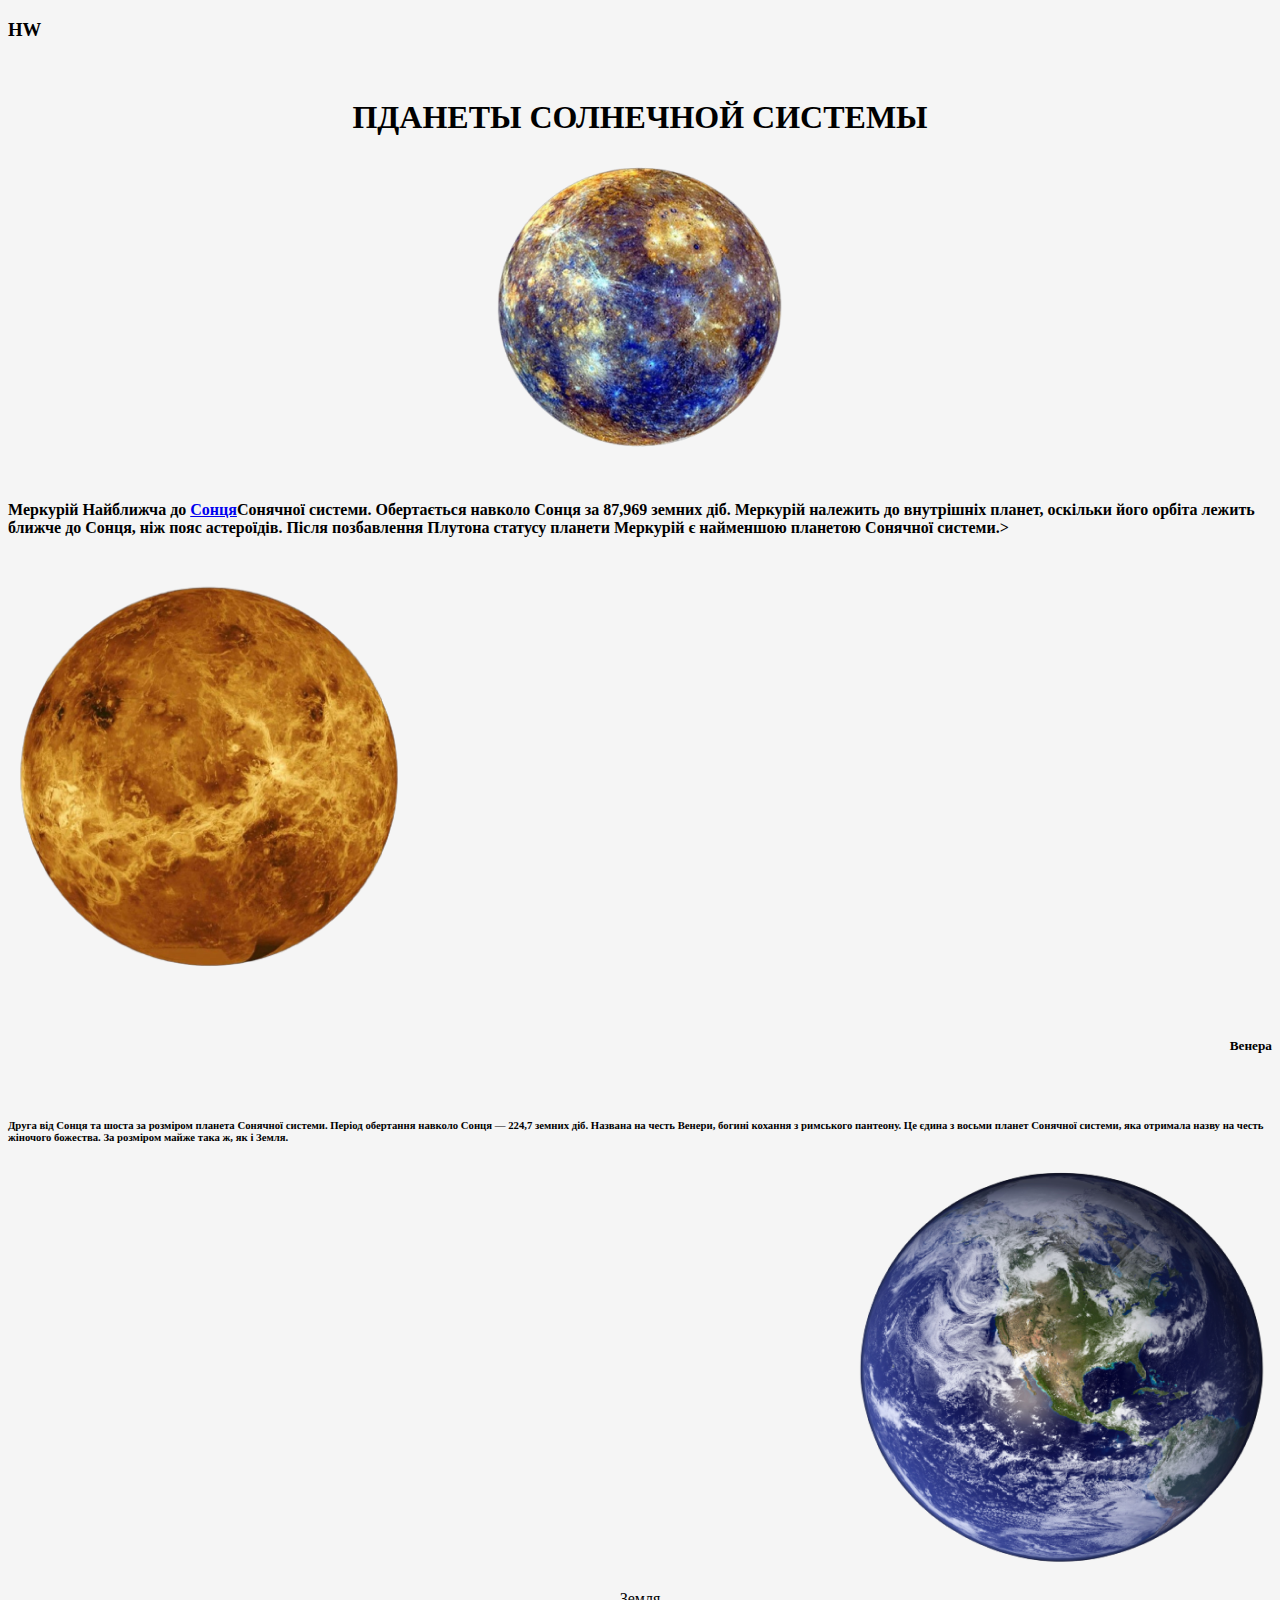
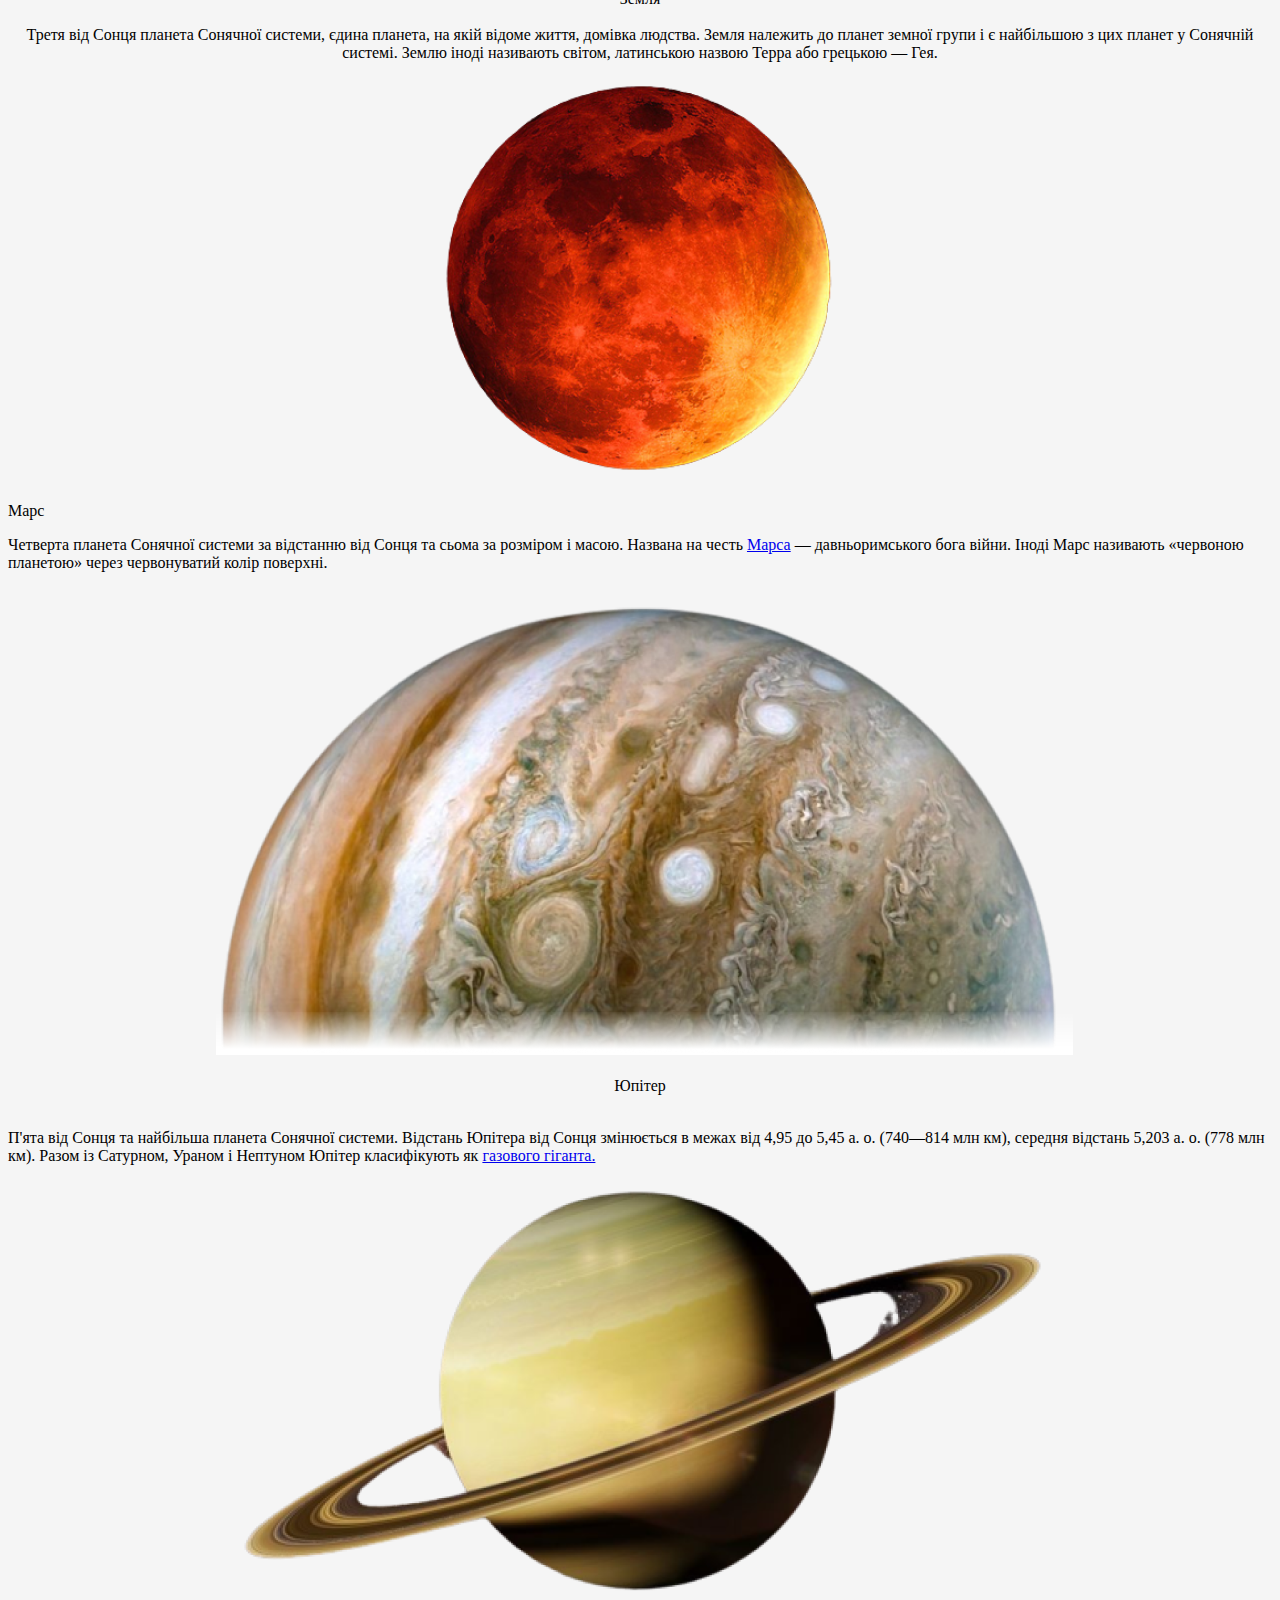
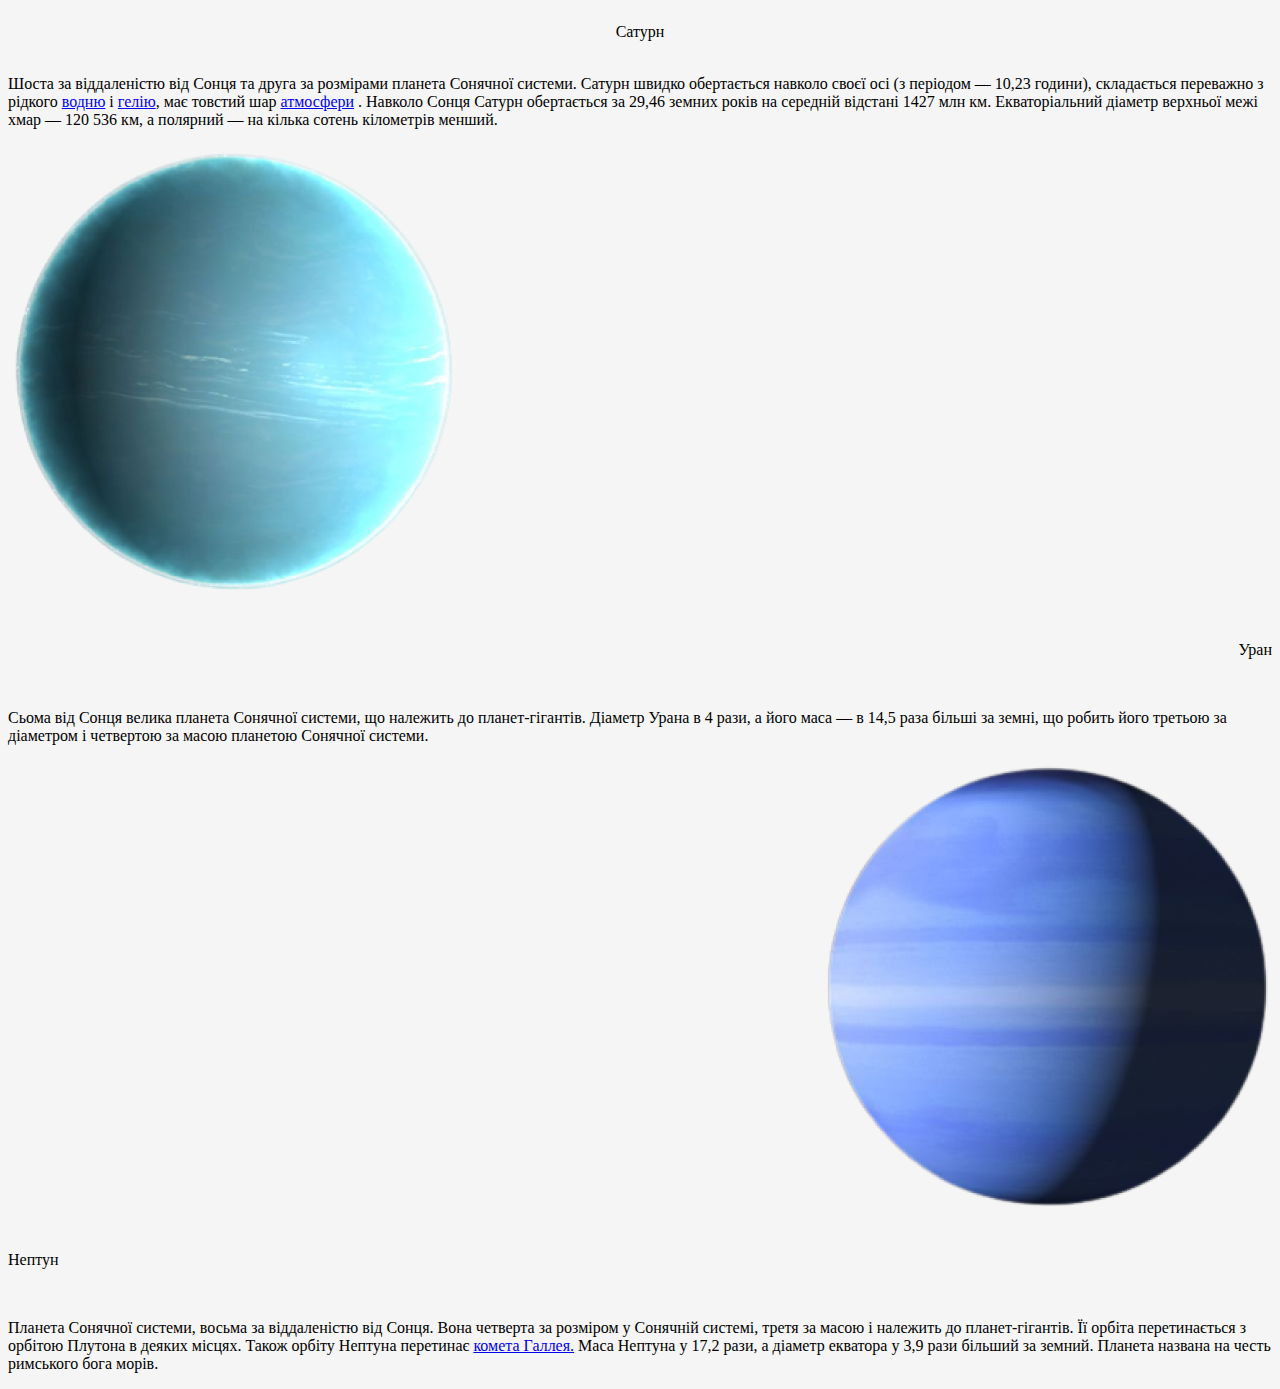
<file: 03 lesson/HW/index.html>
<!DOCTYPE html>
<html lang="en">
<head>
    <meta charset="UTF-8">
    <meta name="viewport" content="width=device-width, initial-scale=1.0">
    <title>Document</title>
    <link rel="stylesheet" href="page.css">
</head>
<body>
    <h3 
  class="center-conten"t>
        HW
    </h3>
    <br>
        <h1 class="center-content">
            ПДАНЕТЫ СОЛНЕЧНОЙ СИСТЕМЫ
        </h1>
    <div class="center-content">
        <img src="IMG/меркурій (1).png" alt="mercury">
    </div>
    <br>
    <h4>
        <p>Меркурій
        Найближча до <a href="#" class="link1" >Сонця</a>Сонячної системи. Обертається навколо Сонця за 87,969 земних діб. Меркурій належить до внутрішніх планет, оскільки його орбіта лежить ближче до Сонця, ніж пояс астероїдів. Після позбавлення Плутона статусу планети Меркурій є найменшою планетою Сонячної системи.>
        </p>
    </h4>
    <br>
    <div class="content">
         <img src="IMG/венера.png" alt=" sifak">
    </div>
    <br>
    <div class="right-content">
        <br>
        <h5>
            Венера
        </h5>
        <br>
    </div>
        <h6>
            <p>
Друга від Сонця та шоста за розміром планета Сонячної системи. Період обертання навколо Сонця — 224,7 земних діб. Названа на честь Венери, богині кохання з римського пантеону. Це єдина з восьми планет Сонячної системи, яка отримала назву на честь жіночого божества. За розміром майже така ж, як і Земля.
            </p>
        </h6>
    <div class="right-content">
        <img src="IMG/земля.png" alt="earth">

    </div>
    <br>
    <div class="center-content">
        <h7>Земля</h7>
    </div>
    <br>
    <div class="center-content">
        <h8>
            Третя від Сонця планета Сонячної системи, єдина планета, на якій відоме життя, домівка людства. Земля належить до планет земної групи і є найбільшою з цих планет у Сонячній системі. Землю іноді називають світом, латинською назвою Терра або грецькою — Гея.
        </h8>
    </div>
    <br>
    <div class="center-content">
        <img src="IMG/марс.png " alt="God of war">
    </div>
    <br>
    <h9>
        Марс
    </h9>
    <br>
    <p>
        Четверта планета Сонячної системи за відстанню від Сонця та сьома за розміром і масою. Названа на честь <a href="#"link1>Марса</a> — давньоримського бога війни. Іноді Марс називають «червоною планетою» через червонуватий колір поверхні.
    </p>
    <div class="center-content">
        <img src="IMG/юпітер.png" alt="jupiter">
    </div>
    <br>
    <div class="center-content">
        Юпітер
</div>
<br>
<p>
    П'ята від Сонця та найбільша планета Сонячної системи. Відстань Юпітера від Сонця змінюється в межах від 4,95 до 5,45 а. о. (740—814 млн км), середня відстань 5,203 а. о. (778 млн км). Разом із Сатурном, Ураном і Нептуном Юпітер класифікують як <a href="#" link1>газового гіганта.</a> 
</p>
<div class="center-content">
    <img src="IMG/сатурн.png">
</div>
<br>
<div class="center-content">
    Сатурн
</div>
<br>
<p>
    Шоста за віддаленістю від Сонця та друга за розмірами планета Сонячної системи. Сатурн швидко обертається навколо своєї осі (з періодом — 10,23 години), складається переважно з рідкого <a href="#" class="link1">водню</a>  і <a href="#" class="link1">гелію</a>, має товстий шар <a href="#" class="link1">атмосфери</a> . Навколо Сонця Сатурн обертається за 29,46 земних років на середній відстані 1427 млн км. Екваторіальний діаметр верхньої межі хмар — 120 536 км, а полярний — на кілька сотень кілометрів менший.
</p>
<div class="content">
    <img src="IMG/уран.png" alt="Uranus">
</div>
<br>
<div class="right-content">
    <p>
        Уран
    </p>
</div>
<br>
<p>
    Сьома від Сонця велика планета Сонячної системи, що належить до планет-гігантів. Діаметр Урана в 4 рази, а його маса — в 14,5 раза більші за земні, що робить його третьою за діаметром і четвертою за масою планетою Сонячної системи.
</p>
<div class="right-content">
    <img src="IMG/нептун.png">
</div>
<br>
<p>
    Нептун
</p>
<br>
<p>
    Планета Сонячної системи, восьма за віддаленістю від Сонця. Вона четверта за розміром у Сонячній системі, третя за масою і належить до планет-гігантів. Її орбіта перетинається з орбітою Плутона в деяких місцях. Також орбіту Нептуна перетинає <a href="#" class="link1">комета Галлея.</a>  Маса Нептуна у 17,2 рази, а діаметр екватора у 3,9 рази більший за земний. Планета названа на честь римського бога морів.
</p>
</body>
</file>
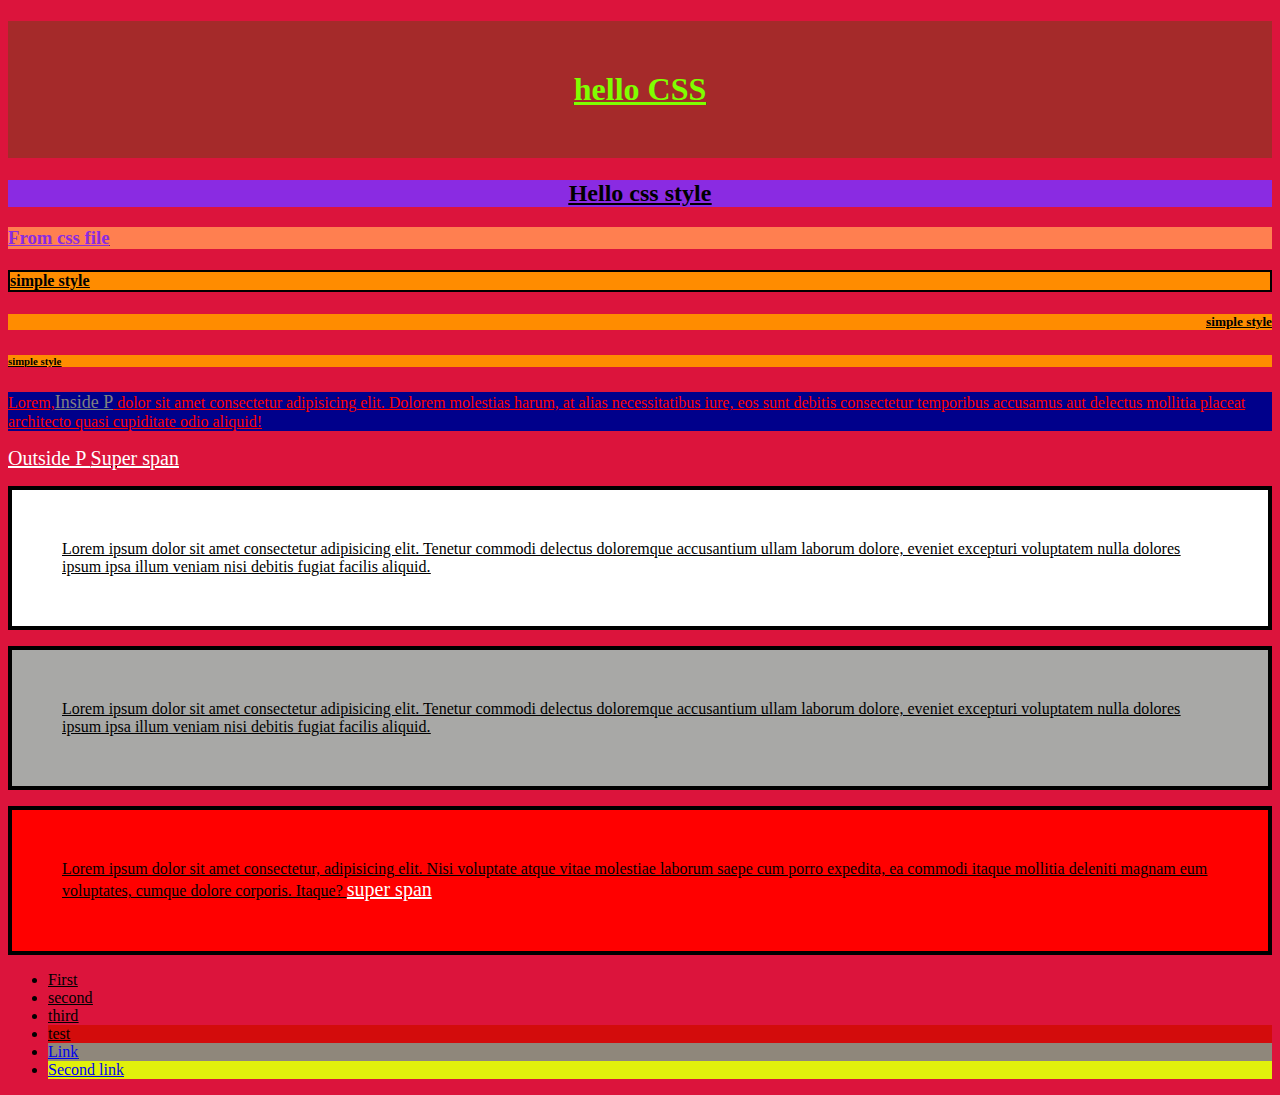
<file: 03 lesson/page.html>
<!DOCTYPE html>
<html lang="en">
<head>
    <meta charset="UTF-8">
    <meta name="viewport" content="width=device-width, initial-scale=1.0">
    <title>Document</title>
    <style>
        h2{
            background-color: blueviolet;
            color: black;
            text-align: center;
        }
    </style>
    <link rel="stylesheet" href="style/pageStyle.css">
</head>
<body>
 <h1 style="background-color: brown; color: chartreuse;
 text-align: center; padding: 50px;">
 hello CSS
</h1>
<h2>
    Hello css style 
</h2>
<h3>
    From css file
</h3>
<h4> simple style</h4>
<h5>simple style</h5>
<h6>simple style</h6>
<p>
    Lorem,<span>Inside P</span> dolor sit amet consectetur adipisicing elit. Dolorem molestias harum, at alias necessitatibus iure, eos sunt debitis consectetur temporibus accusamus aut delectus mollitia placeat architecto quasi cupiditate odio aliquid!

</p>
<span>
    Outside P
</span>
<span id="super">Super span </span>
<p class="text-card big text">
    Lorem ipsum dolor sit amet consectetur adipisicing elit. Tenetur commodi delectus doloremque accusantium ullam laborum dolore, eveniet excepturi voluptatem nulla dolores ipsum ipsa illum veniam nisi debitis fugiat facilis aliquid.

</p>
<p class="text-card">
    Lorem ipsum dolor sit amet consectetur adipisicing elit. Tenetur commodi delectus doloremque accusantium ullam laborum dolore, eveniet excepturi voluptatem nulla dolores ipsum ipsa illum veniam nisi debitis fugiat facilis aliquid.

</p>
<div class="text-card">
    Lorem ipsum dolor sit amet consectetur, adipisicing elit. Nisi voluptate atque vitae molestiae laborum saepe cum porro expedita, ea commodi itaque mollitia deleniti magnam eum voluptates, cumque dolore corporis. Itaque?

<span>
    super span
</span>
</div>
<ul>
    <li class="first">First</li>
    <li>second</li>
    <li class="last">third</li>

    <li>test</li>
    <li>
        <a href="https://example.org"> Link</a>
    </li>
    <li>
        <a href="https://example2.org"> Second link</a>
    </li>
    <!--
    <li>test</li>
    <li>test</li>
    <li>test</li>
    <li>test</li>-->
</ul>
</body>
</html>
</file>
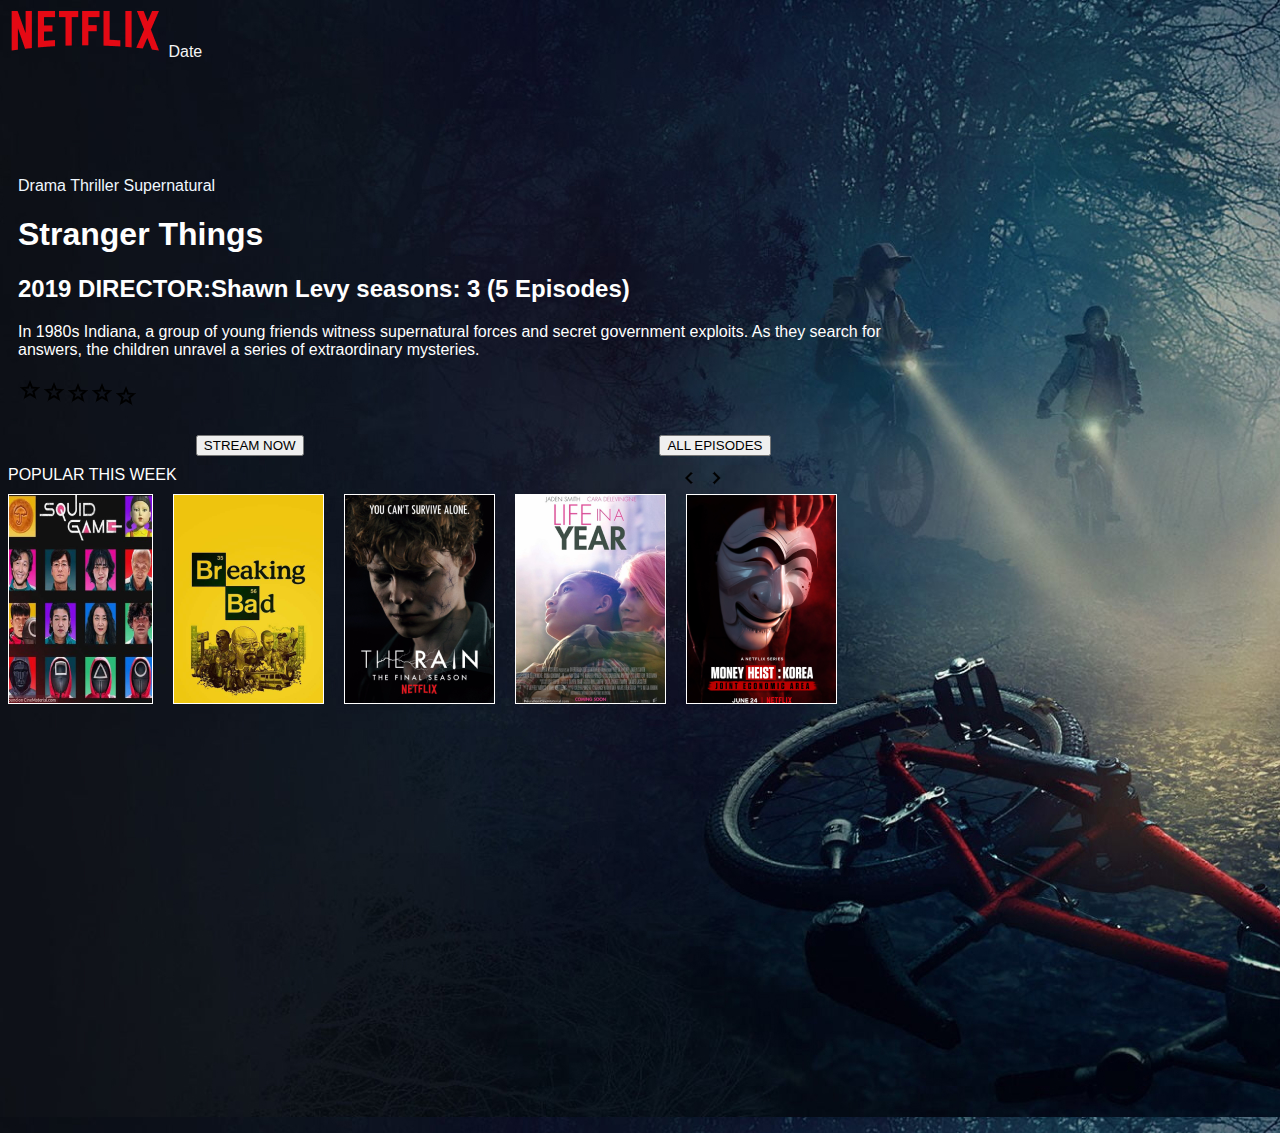
<file: Hw6/hw6.html>
<!DOCTYPE html>
<html lang="en">
<head>
    <meta charset="UTF-8">
    <meta name="viewport" content="width=device-width, initial-scale=1.0">
    <link rel="preconnect" href="https://fonts.googleapis.com">
    <link rel="preconnect" href="https://fonts.gstatic.com" crossorigin>
    <link href="https://fonts.googleapis.com/css2?family=Inter:wght@100..900&family=Irish+Grover&display=swap"
      rel="stylesheet">
      <link rel="preconnect" href="https://fonts.googleapis.com">
      <link rel="preconnect" href="https://fonts.gstatic.com" crossorigin>
      <link href="https://fonts.googleapis.com/css2?family=Inter:wght@100..900&family=Irish+Grover&display=swap"
        rel="stylesheet">

    <link rel="stylesheet" href="../Hw6/style/hw6.css">
</head>
<body>
  <div class="counteiner">
    <main>
        <header>
          <div class="parent1">
            <div class="child1"> <img src="../Hw6/img/netflix-logo-png-25621(1).png" alt="logo">

            <span>Date</span>
            </div>  
          </div>
          <div class="parent2">
            <div class="child2"> <img src="../Hw6/img/search_FILL0_wght400_GRAD0_opsz24.png" alt="search">
            <div class="child3"><img src="../Hw6/img//Ellipse2.png" alt="user">
            </div>
            </div>
          </div>
          
        </header>
    </main>
    <div class="content-box">
        <div class="genre">
        Drama Thriller Supernatural
        </div>
        <div class="text-box">
       <h1>Stranger Things</h1> 
        <h2>2019 DIRECTOR:<span>Shawn Levy</span> seasons: 3 (5 Episodes)</h2>
        In 1980s Indiana, a group of young friends witness supernatural forces and secret government exploits. As they search
        for answers, the children unravel a series of extraordinary mysteries.
        <div class="star">
          <h3><img src="../Hw6/img/star_FILL0_wght400_GRAD0_opsz24.png" alt="star1"></h3>
          <h4><img src="../Hw6/img/star_FILL0_wght400_GRAD0_opsz24.png" alt="star2"></h4>
          <h5><img src="../Hw6/img/star_FILL0_wght400_GRAD0_opsz24.png" alt="star3"></h5> 
          <h5><img src="../Hw6/img/star_FILL0_wght400_GRAD0_opsz24.png" alt="star4"></h5>
          <h6><img src="../Hw6/img/star_FILL0_wght400_GRAD0_opsz24.png" alt="star5"></h6>
        </div>
        <div class="buttons">
          <button type="button1"name="stream">STREAM NOW</button>
          <button type="button2" name="episodes">ALL EPISODES</button>
        </div>
        </div>
        </div>
        <div class="product">
          <div class="popular">
            POPULAR THIS WEEK
          </div>
          <div class="arrows">
            <img src="../Hw6/img/chevron_left_FILL0_wght400_GRAD0_opsz24 (1).png" alt="left">
            <img src="../Hw6/img/chevron_right_FILL0_wght400_GRAD0_opsz24.png" alt="right">
          </div>
          
        </div>
        <div class="films">
          <img src="../Hw6/img/Rectangle11.png" alt="foto1">
          <img src="../Hw6/img/Rectangle6.png" alt="foto2">
          <img src="../Hw6/img/Rectangle7.png" alt="foto3">
          <img src="../Hw6/img/Rectangle8.png" alt="foto4">
          <img src="../Hw6/img/Rectangle9.png" alt="foto5">
        </div>
    </div>
    </div>
</body>
</file>
<file: 03 lesson/HW/page.css>
body{
    background-color: #f5f5f5;
}
.center-content{
    text-align: center;
}
.content{
    text-align: left;
}
.right-content{
    text-align: right;
}
.link1{
    text-decoration: underline;
}
</file>
<file: 03 lesson/style/pageStyle.css>
body{
    background-color: crimson;
}
h3{
    color: blueviolet;
    background-color: coral;
}
h4{
    background-color: yellow;
    color: yellowgreen;
}
h5{
    background-color: yellow;
    color: yellowgreen;
}
h6{
    background-color: yellow;
    color: yellowgreen;
}
/* DRY don't repeat yourself*/
h4,h5,h6{
    background-color: darkorange;
    color: black;
}
h4{
    border: 2px solid black;

}
h5{
    text-align: right;
}
span{
    color: white;
    font-size: 20px;
}
p{
    color: red;
    background-color: darkblue;
}
p span{
    color: black;
    font-size: large;
}
body p span{
    color: gray;

}
 .text-card{
    background-color: rgb(168, 168, 166);
    color: rgb(0, 0, 0);
    border: 4px solid black;
    padding: 50px;
 }
 .big text{
    font-size: 24px;
 }
 .text-card.big{
    background-color: white;
 }
 div.text-card{
    background-color: red;
    color: black;
 }
 .text-card span{
    color: white;
 }
 *{
    text-decoration: underline;
 }
 ul li:first-child{
    background-color: crimson;

 }
 ul li:last-child{
    background-color: rgb(103, 199, 236);
    
 }
 ul li:nth-child(4){
    background-color: rgb(211, 12, 12);
 }
 ul li:nth-child(5){
    background-color: rgb(143, 135, 123) ;
 }
 ul li:nth-child(6){
    background-color: rgb(225, 240, 12) ;
 }
 ul li:nth-child(7){
    background-color: rgb(81, 20, 105) ;
 }
 ul li:nth-child(8){
    background-color: rgb(54, 42, 165) ;
 }
 ul li:nth-child(9){
    background-color: rgb(190, 23, 79) ;
 }
</file>
<file: Hw6/style/hw6.css>
* {
    box-sizing: border-box;
  }
  .counteiner{
    width: 1728px;
      height: 1117px;
      
  }
body{
  font-family:Impact, Haettenschweiler, 'Arial Narrow Bold', sans-serif ;
  width: 1728px;
  height: 1117px;
    background-image: url(..//img/Rectangle1.jpg)
}
.parent1 {
  display: flex;
  justify-content: start;
  color: whitesmoke;
}
.parent2{
  display: flex;
  justify-content: end;
}
.content-box{
 max-width: 55%;
    padding: 10px;
    color: white;
}
.h1{
  width:13%;
  height: 13%;;
}
.genre{
  color: aliceblue; 
}
.star{
  display: flex;
  justify-content: flex-start;
}
.stream{
  background-color: red;
}
.buttons{
  display: flex;
  justify-content: space-around;
}
.arrows{
  border-radius: 20px;
  color: white;
}
.product{
  display: flex;
  justify-content: flex-start;
  align-content: stretch;
  color: white;
  gap: 500px;
}
.films{
  display: flex;
  justify-content: start;
  align-content: space-around;
  gap: 20px;
}
</file>
